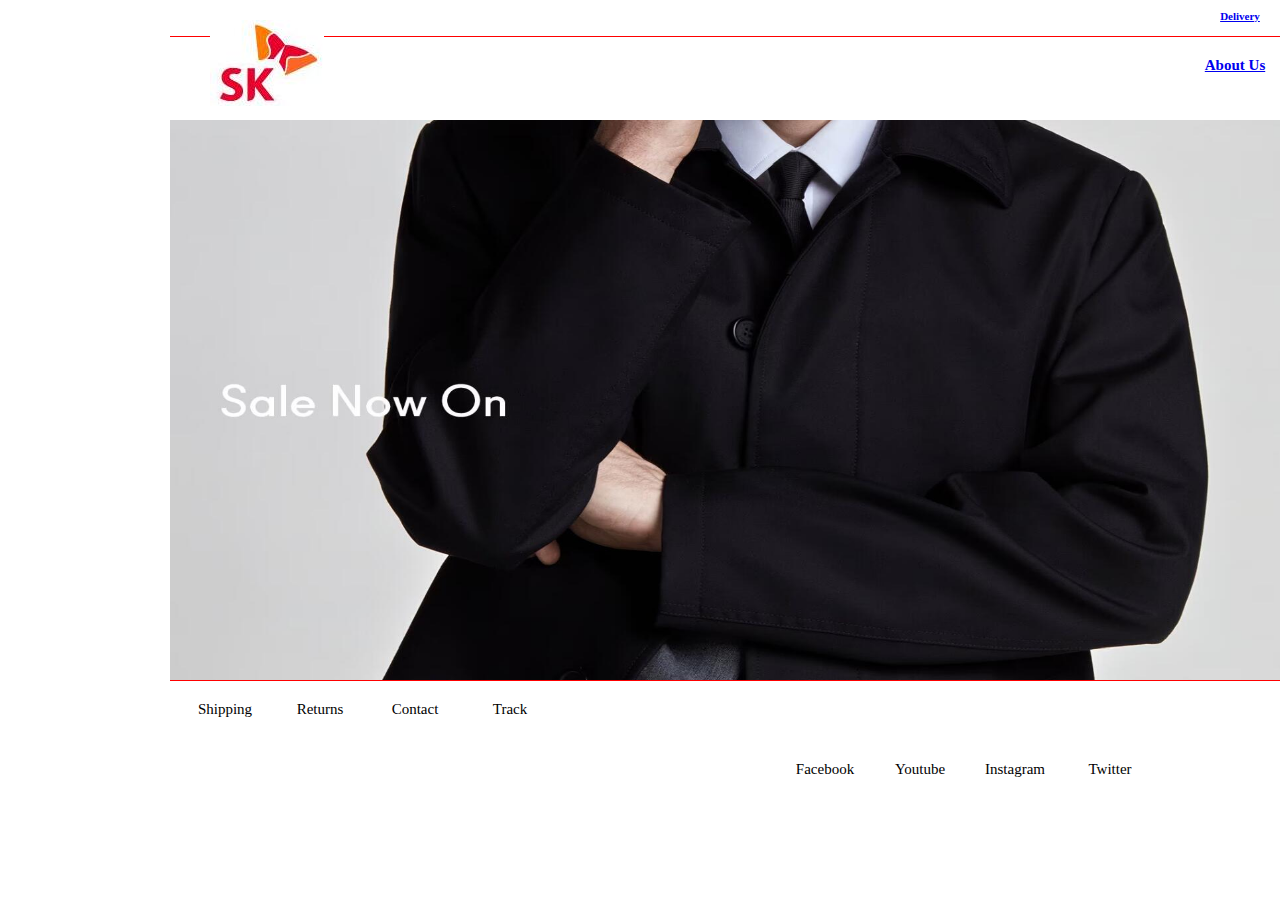
<file: index.html>
<!--------f-----------

	Do not alter this comment block. 
	Only fill out the information below.
	
   project 4
    Name: Kang Shen
    Date: 2023-12-01
    Description: moose
	
--------------------->
<!DOCTYPE html>
<html lang="en">
<head>
    <meta charset="UTF-8">
    <meta name="viewport" content="width=device-width, initial-scale=1.0">
    <title>Document</title>
    <link rel="stylesheet" href="index.css">
</head>
<body id="body">
    <header id="header">
        <a href="index.html"><img src="img/SK1.jpg" alt="SKLogo"></a>
        <div id="h1">
            <ul>
                <li><a href="signIn.html">Delivery</a></li>
            </ul>
        </div>
        <div id="h2">
            <ul>
                <li id="aboutus"><a href="aboutUs.html">About Us</a></li>
            </ul>
        </div>
    </header>
    <main id="main1">
        <img src="img/dunhill 1.0.jpg" alt="dunhill">
    </main>
    <footer id="footer">
        <div id="f1">
            <ul>
                <li>Shipping</li>
                <li>Returns</li>
                <li>Contact</li>
                <li>Track</li>
            </ul>
        </div>
        <div id="f2">
            <ul>
                <li>Facebook</li>
                <li>Youtube</li>
                <li>Instagram</li>
                <li>Twitter</li>
            </ul>
        </div>
    </footer>
</body>
</html>
</file>
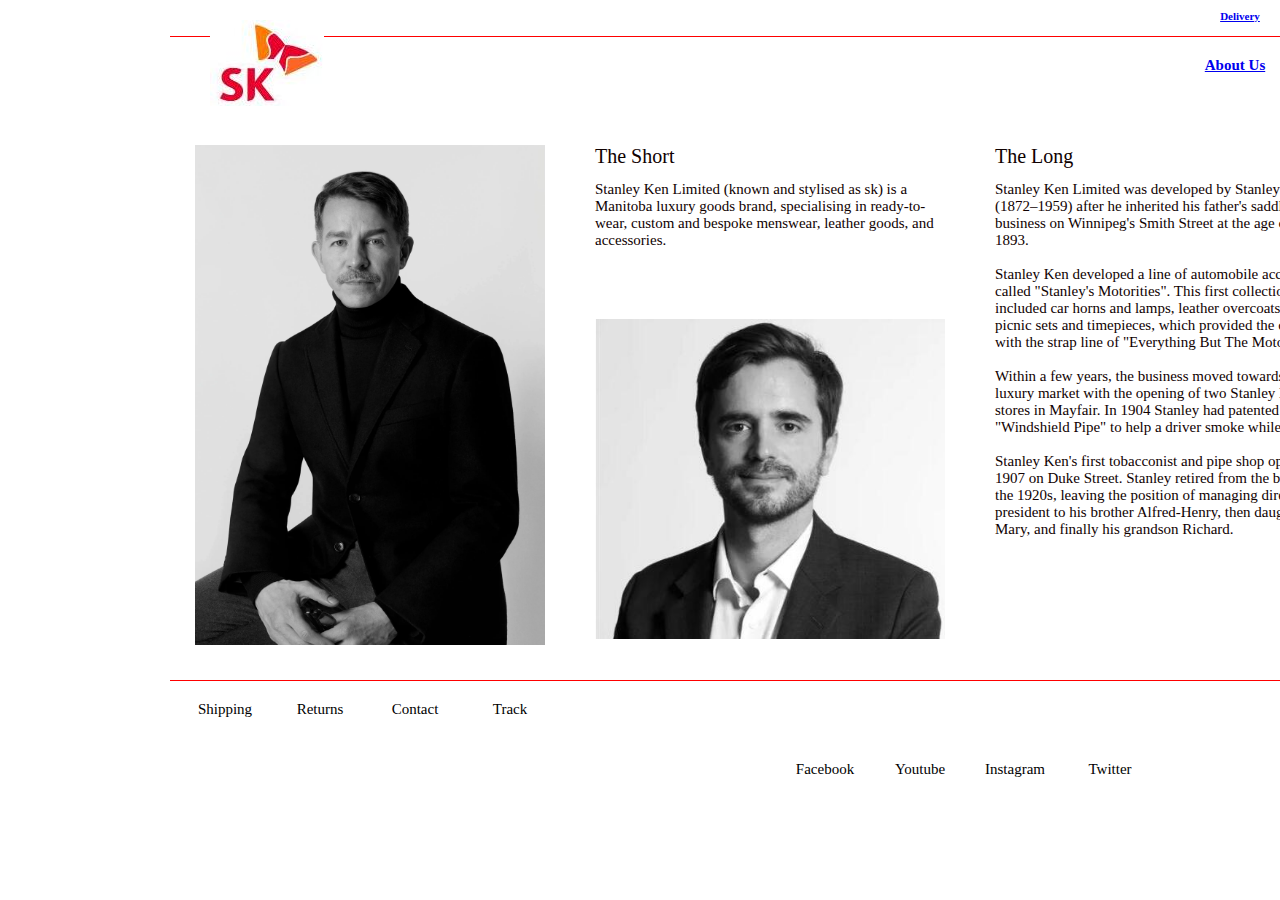
<file: aboutUs.html>
<!--------f-----------

	Do not alter this comment block. 
	Only fill out the information below.
	
   project 4
    Name: Kang Shen
    Date: 2023-12-01
    Description: moose
	
--------------------->
<!DOCTYPE html>
<html lang="en">
<head>
    <meta charset="UTF-8">
    <meta name="viewport" content="width=device-width, initial-scale=1.0">
    <title>Document</title>
    <link rel="stylesheet" href="aboutUs.css">
</head>
<body id="body">
    <header id="header">
        <a href="index.html"><img src="img/SK1.jpg" alt="SKLogo"></a>
        <div id="h1">
            <ul>
                <li><a href="signIn.html">Delivery</a></li>
            </ul>
        </div>
        <div id="h2">
            <ul>
                <li id="aboutus"><a href="aboutUs.html">About Us</a></li>
            </ul>
        </div>
    </header>
    <main id="main">
      <div class="us" id="us1">
        <img src="img/dunhill-voguebus-story.webp" alt="dunhill">
      </div>
      <div class="us" id="us2">
     <p id="short">The Short</p>   
     <br><br>
     <p id="shortIntro">Stanley Ken Limited (known and stylised as sk) is a Manitoba luxury goods brand, 
        specialising in ready-to-wear, custom and bespoke menswear, leather goods, and accessories.</p>   
        <div id="ceo">
            <img id="shortImage" src="img\ceo1.jpg" alt="">     
        </div>
                                                        
      </div>
      <div class="us" id="us3">
        <p id="long">The Long</p>
        <br><br>
        <p id="longtext">Stanley Ken Limited was developed by Stanley Ken (1872–1959) after he inherited his father's saddlery business on Winnipeg's Smith Street at the age of 21 in 1893. <br><br>Stanley Ken developed a line of automobile accessories called "Stanley's Motorities". This first collection included car horns and lamps, leather overcoats, goggles, picnic sets and timepieces, which provided the company with the strap line of "Everything But The Motor". 
            <br><br>Within a few years, the business moved towards the luxury market with the opening of two Stanley Motorities stores in Mayfair. In 1904 Stanley had patented a "Windshield Pipe" to help a driver smoke while driving. <br><br>Stanley Ken's first tobacconist and pipe shop opened in 1907 on Duke Street. Stanley retired from the business in the 1920s, 
            leaving the position of managing director and president to his brother Alfred-Henry, then daughter Mary, and finally his grandson Richard.</p>
      </div>
    </main>
    <footer id="footer">
        <div id="f1">
            <ul>
                <li>Shipping</li>
                <li>Returns</li>
                <li>Contact</li>
                <li>Track</li>
            </ul>
        </div>
        <div id="f2">
            <ul>
                <li>Facebook</li>
                <li>Youtube</li>
                <li>Instagram</li>
                <li>Twitter</li>
            </ul>
        </div>
    </footer>
</body>
</html>
</file>
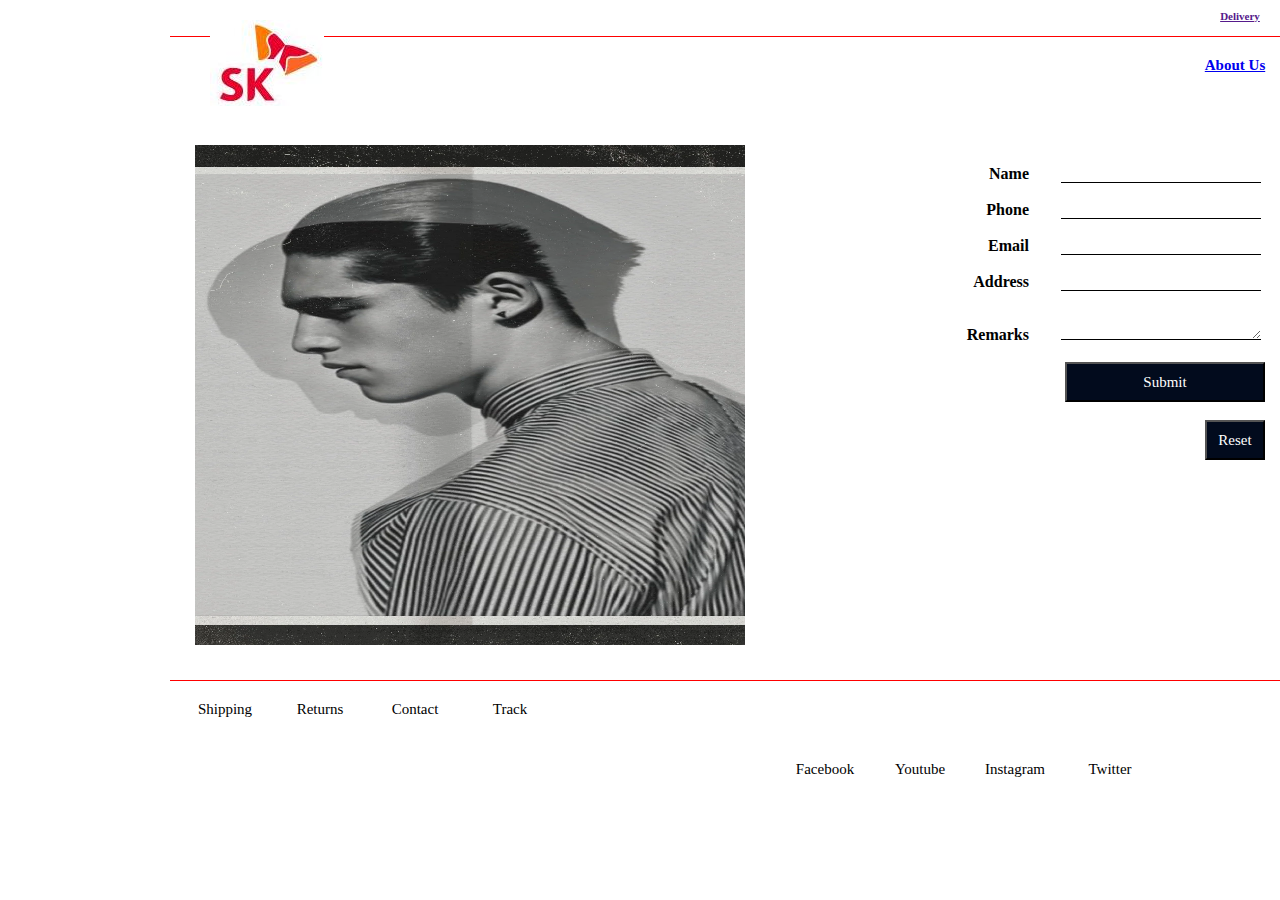
<file: signIn.html>
<!--------f-----------

	Do not alter this comment block. 
	Only fill out the information below.
	
   project 4
    Name: Kang Shen
    Date: 2023-12-01
    Description: moose
	
--------------------->

<!DOCTYPE html>
<html lang="en">
<head>
    <meta charset="UTF-8">
    <meta name="viewport" content="width=device-width, initial-scale=1.0">
    <title>Document</title>
    <link rel="stylesheet" href="index.css">
    <script src="signIn.js"></script>
</head>
<body id="body">
    <header id="header">
        <a href="index.html"><img src="img/SK1.jpg" alt="SKLogo"></a>
        <div id="h1">
            <ul>
                <li><a href="">Delivery</a></li>
            </ul>
        </div>
        <div id="h2">
            <ul>
                <li id="aboutus"><a href="aboutUs.html">About Us</a></li>
            </ul>
        </div>
      
    </header>
    <main id="main">
        <div class="maindiv">
           <img src="img/minimalism.webp" alt="delivery">
        </div>
       <div class="maindiv">
        <form action="	http://project4bysk.byethost11.com" id="form" method="post">
         <fieldset id="account">
                <ul id="accountul">
                    <li>
                        <label for="name">Name</label>&nbsp&nbsp&nbsp&nbsp&nbsp&nbsp&nbsp
                        <input type="text" name="name" id="name">
                        <p class="input error" id="name_error">* Required field</p>
                    </li>
                    <br>
                    <li>
                        <label for="phone">Phone</label>&nbsp&nbsp&nbsp&nbsp&nbsp&nbsp&nbsp
                        <input type="text" name="phone" id="phone">
                        <p class="input error" id="phone_error">* Required field</p>
                        <p class="input error" id="phoneformat_error">* Invalid number</p>
                    </li>
                    <br>
                    <li>
                        <label for="email">Email</label>&nbsp&nbsp&nbsp&nbsp&nbsp&nbsp&nbsp
                        <input type="em" name="email" id="email">
                        <p class="input error" id="email_error">* Required field</p>
                        <p class="input error" id="emailformat_error">* Invalid Email</p>
                    </li>
                    <br>
                    <li>
                        <label for="post">Address</label>&nbsp&nbsp&nbsp&nbsp&nbsp&nbsp&nbsp
                        <input type="text" name="post" id="post">
                        <p class="input error" id="post_error">* Required field</p>
                    </li>
                    <br>
                    <li>
                        <label for="comment">Remarks</label>&nbsp&nbsp&nbsp&nbsp&nbsp&nbsp&nbsp
                       <textarea name="comment" id="comment" rows="2"></textarea>
                        <p class="input error" id="comment_error">* Required field</p>
                    </li>
                    <br>

                    <li>
                        <button type="submit" id="submit">Submit</button>
                    </li>
                    <br>
                    <li>
                        <button type="reset" id="reset">Reset</button>
                    </li>
                </ul>
               </fieldset>
            </form>
       </div>
    </main>
    <footer id="footer">
        <div id="f1">
            <ul>
                <li>Shipping</li>
                <li>Returns</li>
                <li>Contact</li>
                <li>Track</li>
            </ul>
        </div>
        <div id="f2">
            <ul>
                <li>Facebook</li>
                <li>Youtube</li>
                <li>Instagram</li>
                <li>Twitter</li>
            </ul>
        </div>
    </footer>
</body>
</html>
</file>
<file: index.css>
/* 
<!--------f-----------

	Do not alter this comment block. 
	Only fill out the information below.
	
   project 4
    Name: Kang Shen
    Date: 2023-12-01
    Description: moose
	
---------------------> */
*{
    margin: 0;
    padding: 0;
}
#body{
    width: 1200px;
    height: 800px;
    margin-left: 170px;
    margin-right: 200px;
}

#header{
    width: 100%;
    height: 120px;
}
#header img{
    float: left;
    margin-top: 20px;
    margin-left: 40px;
}
#h1{
    border-bottom: 1px solid red;
    width: 100%;
    height: 30%;
}
#h1 ul{
    float: right;
    margin-right: 100px; 

}
#h1 ul li{
    width: 60px;
    float: left;
    margin-top: 10px;
    font-size: 11px;
    font-weight: bold;
    list-style: none;
    text-align: center;
}
#h1 ul li:hover{
    background-color: #FFC298;
}
#h2{
    width: 100%;
    height: 70%;
}
#h2 ul{
    float: right;
    margin-right:95px; 

}
#h2 ul li{
    width: 80px;
    float: left;
    margin-top: 20px;
    font-size:15px;
    font-weight: bold;
    list-style: none;
    text-align: center;
}
#h2 ul li:hover{
    background-color: #FFC298;
}
/* delivery */
input:focus{
    background-color: #FFC298;
}
#comment:focus {
    background-color: #FFC298;
}
@media (max-width: 768px){
    #body{width: 100%; 
        margin: 0 auto;}
    #header{width: 100%; 
        margin: 0 auto;}
    #main1{width:100%;
        flex-direction: column; 
        margin: 0 auto; 
        height: 1820px;
        background-image: url("img/sale.jpg");
        background-size: contain; 
        background-repeat: no-repeat;
        background-position: center center;
    }
    #main1 img{
        display: none;
    }
    /* delivery */
    #main{width:100%;
        flex-direction: column; 
        margin: 0 auto; 
        height: 1820px;}
    #main img{
        display: none;
    }
    
    #footer{
        width: 100%;
        margin: 0 auto;
    }
    #copyright{
        font-size: 10px;
        margin-left: 80px;
    }
    #account{
        width: 40%;
        height: 100px;
        padding-top: 20px;
    }
    /* aboutus */
    #us1{
        width: 80%;
        height: 80%;
       }
}
#main1{
    width: 100%;
    height: 560px;
    display: flex;
}
#main1 img{
    width: 100%;
    height: 100%;
}
/* delivery */
#main{
    width: 100%;
    height: 560px;
    display: flex;
}
.maindiv {
    flex: 33.33%;
    height: 500px;
    padding: 10px;
    margin: 15px;
    background-color: #ffffff;
    text-align: center;
}
.maindiv img{
    width: 75%;
    height: 100%;
}
#account{
    width: 100%;
    height: 400px;
    padding-top: 20px;
}
#accountul{
    list-style: none;
}
ul li label{
    display: inline-block;
    width: 150px;
    text-align: right;
}
#submit{
background-color:#020B1D;
color: #ffffff;
font-family: 'Times New Roman', Times, serif;
width: 200px;
height: 40px;
font-size: 15px;
margin-left: 190px;
}

#reset{
    background-color:#020B1D;
    color: #ffffff;
    font-family: 'Times New Roman', Times, serif;
    width: 60px;
    height: 40px;
    font-size: 15px;
    margin-left: 330px;
    }

    label{
        font-weight: bold;;
    }
#main1 ul li p{
    font-size: 13px;
    color: red;
}

fieldset {
    border:none;
 }
input {
   
    border: none;
    border-bottom: 1px solid #000000;
    width: 200px ;
    outline: none;
}
#comment{
    border: none;
    border-bottom: 1px solid #000000;
    width: 200px ;
    outline: none;
}
/* aboutus */

#main{
    width: 100%;
    height: 560px;
    display: flex;
}
.us{
    flex: 33.33%;
    height: 500px;
    padding: 10px;
    margin: 15px;
    background-color: #ffffff;
    text-align: center;
}
#main img{
    width: 100%;
    height: 100%;
}
#main p{
    color: rgb(16, 1, 1);
    font-family:'Times New Roman', Times, serif;
}
#short{
    float: left;
    font-size: 20px;
}
#shortIntro{
    text-align: left;
    font-size: 15px;
}
#long{
    float: left;
    font-size: 20px;
}
#longtext{
    text-align: left;
    font-size: 15px;
}
#ceo{

    height: 320px;
    width: 100%;
    margin-top: 70px;
}

#footer{
    border-top: red solid 1px;
    width: 100%;
    height: 120px;
  
}
#f1{
    width: 50%;
    height: 50%;
}
#f2{
    width: 50%;
    height: 50%;
    margin-left: 50%;
}
#f1 ul li{
    height: 100%;
    width: 80px;
    float: left;
    margin-left: 15px;
    margin-top: 20px;
    font-size:15px;
    list-style: none;
    text-align: center;
}
#f1 ul li:hover{
    background-color: #FFC298;
}
#f2 ul li{
    height: 100%;
    width: 80px;
    float: left;
    margin-left: 15px;
    margin-top: 20px;
    font-size:15px;
    list-style: none;
    text-align: center;
}
#f2 ul li:hover{
    background-color: #FFC298;
}
</file>
<file: aboutUs.css>
*{
    margin: 0;
    padding: 0;
}
#body{
    width: 1200px;
    height: 800px;
    margin-left: 170px;
    margin-right: 200px;
}

#header{
    width: 100%;
    height: 120px;

}
#header img{
    float: left;
    margin-top: 20px;
    margin-left: 40px;
}
#h1{
    border-bottom: red 1px solid;
    width: 100%;
    height: 30%;
}
#h1 ul{
    float: right;
    margin-right: 100px; 
}
#h1 ul li{
    width: 60px;
    float: left;
    margin-top: 10px;
    font-size: 11px;
    font-weight: bold;
    list-style: none;
    text-align: center;
}

#h1 ul li:hover{
    background-color: #FFC298;
}
#h2{
    width: 100%;
    height: 70%;
}
#h2 ul{
    float: right;
    margin-right:95px; 
}
#h2 ul li{
    width: 80px;
    float: left;
    margin-top: 20px;
    font-size:15px;
    font-weight: bold;
    list-style: none;
    text-align: center;
}
#h2 ul li:hover{
    background-color: #FFC298;
}

#main{
    width: 100%;
    height: 560px;
    display: flex;
}
.us{
    flex: 33.33%;
    height: 500px;
    padding: 10px;
    margin: 15px;
    background-color: #ffffff;
    text-align: center;
}

@media (max-width: 768px){
    #body{width: 100%; 
        margin: 0 auto;}
    #header{width: 100%; 
        margin: 0 auto;}
    #main{width:100%;
        flex-direction: column; 
        margin: 0 auto; 
        height: 1820px;
    }
   #us1{
    width: 80%;
    height: 80%;
   }
    #footer{
        width: 100%;
        margin: 0 auto;
    }

}
#main img{
    width: 100%;
    height: 100%;
}
#main p{
    color: rgb(16, 1, 1);
    font-family:'Times New Roman', Times, serif;
}
#short{
    float: left;
    font-size: 20px;
}
#shortIntro{
    text-align: left;
    font-size: 15px;
}
#long{
    float: left;
    font-size: 20px;
}
#longtext{
    text-align: left;
    font-size: 15px;
}
#ceo{

    height: 320px;
    width: 100%;
    margin-top: 70px;
}
#footer{
  border-top: red solid 1px;
    width: 100%;
    height: 120px;
}
#f1{
 
    width: 50%;
    height: 50%;
 
}
#f2{
 
    width: 50%;
    height: 50%;
    margin-left: 50%;
}

#f1 ul li{
    height: 100%;
    width: 80px;
    float: left;
    margin-left: 15px;
    margin-top: 20px;
    font-size:15px;
    list-style: none;
    text-align: center;
}
#f1 ul li:hover{
    background-color: #FFC298;
}
#f2 ul li{
    height: 100%;
    width: 80px;
    float: left;
    margin-left: 15px;
    margin-top: 20px;
    font-size:15px;
    list-style: none;
    text-align: center;
}
#f2 ul li:hover{
    background-color:#FFC298;
}
</file>
